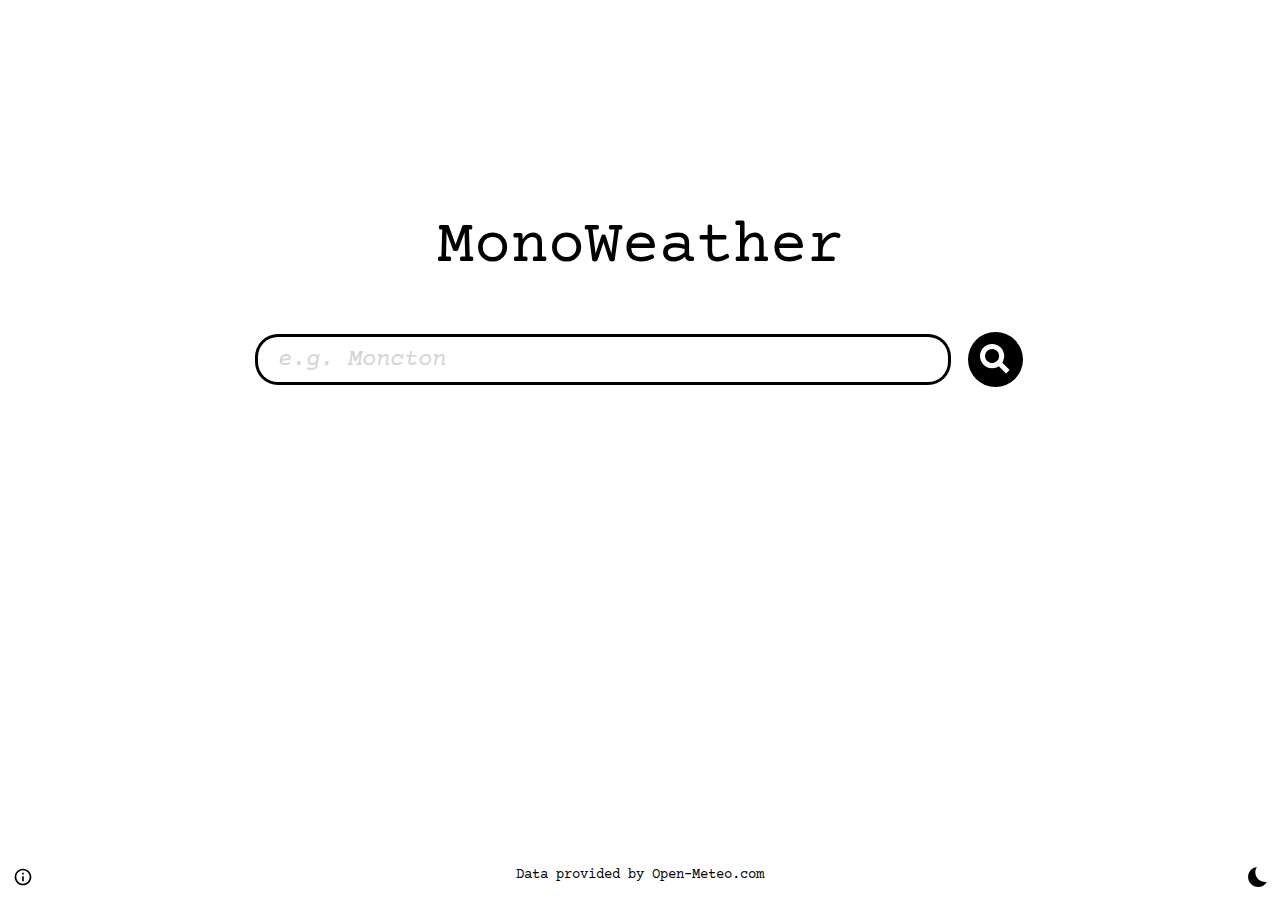
<file: index.html>
<!DOCTYPE html>
<html lang="en">

<head>
  <meta charset="UTF-8" />
  <meta http-equiv="X-UA-Compatible" content="IE=edge" />
  <meta name="viewport" content="width=device-width, initial-scale=1.0" />
  <link rel="icon" href="images/Favicon5.svg" media="(prefers-color-scheme: dark)" />
  <link rel="icon" href="images/Cloudy.svg" media="(prefers-color-scheme: light)" />
  <link rel="stylesheet" href="style.css" />
  <title>MonoWeather</title>
</head>

<body>
  <div class="search-wrapper">
    <p class="title">MonoWeather</p>
    <div class="search-container">
      <input type="text" class="search-bar" placeholder="e.g. Moncton" />
      <button class="search-btn"></button>
      <div id="loading-bar-spinner" class="spinner">
        <div class="spinner-icon"></div>
      </div>
    </div>
    <div class="search-results">
      <ul class="search-result-list"></ul>
    </div>
  </div>
  <main>
    <div class="nav-bar">
      <button class="current-btn selected">Current</button>
      <button class="hourly-btn">Hourly</button>
      <button class="daily-btn">Daily</button>
      <button class="cancel-btn">Search</button>
    </div>
    <div class="current-view">
      <div class="info-container">
        <p class="txt-location"><strong>Moncton Weather</strong></p>
        <p class="txt-latitude">Latitude: 46.09</p>
        <p class="txt-longitude">Longitude: -64.80</p>
        <p class="txt-wind">Wind: 15 KM/H</p>
      </div>
      <div class="weather-container">
        <div class="weather-img"></div>
        <p class="txt-temperature">1°C</p>
        <p class="txt-condition">Snow</p>
      </div>
    </div>
    <div class="hourly-view">
      <div class="title-item">
        <p class="hourly-title"></p>
      </div>
      <div class="hourly-table"></div>
    </div>
    <div class="daily-view">
      <p class="daily-title"></p>
      <div class="daily-grid-view"></div>
    </div>
  </main>
  <footer>
    <p class="info-popup">
      A simple weather app inspired by typewriters and <br />
      early computers using monospaced fonts.
    </p>
    <div class="filler info-btn"></div>
    <p>
      <a href="https://open-meteo.com/en" target="_blank">Data provided by Open-Meteo.com</a>
    </p>
    <button class="dark-mode-btn"></button>
    <button class="light-mode-btn"></button>
  </footer>
</body>
<script src="script.js"></script>

</html>
</file>
<file: style.css>
@import url('https://fonts.googleapis.com/css2?family=Courier+Prime:wght@400;700&display=swap');

:root {
    --white: #fff;
    --black: #000;
}

* {
    box-sizing: border-box;
    margin: 0;
}

body {
    font-family: 'Courier Prime', monospace;
    height: 100vh;
    transition: filter ease-in-out 900ms;
    /* background-image: url(images/paper_old_texture.jpg);
    background-size: cover;
    background-repeat: no-repeat;
    background-position: center; */
}

main {
    display: none;
    background-color: #fff;
    height: 100vh;
}

.nav-bar {
    display: flex;
    justify-content: flex-end;
    padding: 1%;
    /* border-bottom: thin solid #000; */
    gap: 15px;
}

button {
    background: none;
    border: none;
    background-color: #fff;
    font-family: 'Courier Prime', monospace;
    padding: 3px;
    padding-top: 4px;
    transition: background-color ease-in-out 200ms, color 250ms;
}

.selected {
    background-color: #000;
    color: #fff;
}

.nav-bar button:hover {
    cursor: pointer;
    background-color: #000;
    color: #fff;
}

.info-container {
    display: flex;
    flex-direction: column;
    /* background-color: red; */
    font-size: 22px;
    padding-top: 1%;
    padding-left: 3%;
}

.info-container p {
    margin-bottom: 0.8%;
}

.weather-container {
    display: flex;
    flex-direction: column;
    align-items: center;
    /* background-color: aquamarine; */
}

.weather-img {
    width: 210px;
    height: 210px;
    background-image: url(images/Snow.svg);
    background-repeat: no-repeat;
    background-size: contain;
    background-position: center;
    margin-bottom: 2%;
}

.weather-img-hourly {
    width: 30px;
    height: 30px;
    background-image: url(images/Snow.svg);
    background-repeat: no-repeat;
    background-size: contain;
    background-position: center;
    margin-bottom: 2%;
}

.txt-temperature {
    font-size: 84px;
    letter-spacing: -8px;
}

.txt-condition {
    font-size: 50px;
}

footer {
    display: flex;
    justify-content: space-between;
    position: fixed;
    background-color: white;
    text-align: center;
    font-size: 14px;
    width: 100vw;
    left: 0;
    bottom: 0;
    padding: 1%;
}

footer a {
    text-decoration: none;
    color: #000;
}

footer button:hover {
    cursor: pointer;
}

.filler {
    height: 20px;
    width: 20px;
    background-image: url(images/info_black_48dp.svg);
    background-repeat: no-repeat;
    background-size: contain;
    background-position: center;
}

.info-popup {
    display: none;
    position: absolute;
    left: 50px;
    bottom: 50px;
    text-align: left;
}

.dark-mode-btn {
    height: 20px;
    width: 20px;
    background-image: url(images/Night_Mode.svg);
    background-repeat: no-repeat;
    background-size: contain;
    background-position: center;
    transform-origin: bottom right;
}

.light-mode-btn {
    display: none;
    height: 20px;
    width: 20px;
    background-image: url(images/Sun.svg);
    background-repeat: no-repeat;
    background-size: contain;
    background-position: center;
}

/* Search page */
.search-wrapper {
    position: absolute;
    display: flex;
    flex-direction: column;
    align-items: center;
    justify-content: center;
    background-color: #fff;
    gap: 50px;
    height: 100vh;
    width: 100vw;
    top: 0;
    left: 0;
    transition: top ease-in-out 500ms;
}

.title {
    font-size: 62px;
}

.search-container {
    display: flex;
    align-items: center;
    gap: 20px;
}

.search-bar {
    background-color: transparent;
    color: #000;
    border: none;
    border-radius: 20px;
    height: 45px;
    width: 690px;
    outline: none;
    font-size: 24px;
    padding-left: 20px;
    font-family: 'Courier Prime', monospace;
    box-shadow: 0px 0px 0px 3px #000;
}

.search-bar::placeholder {
    font-style: italic;
    color: #d4d4d4;
}

.search-btn {
    height: 55px;
    width: 55px;
    border-radius: 50%;
    border: none;
    background-color: #000;
    background-image: url(images/search.svg);
    background-repeat: no-repeat;
    background-position: center;
    background-size: 55%;
    /* filter: invert(); */
}

.search-btn:hover {
    cursor: pointer;
}

.search-btn:active {
    scale: 0.95;
}

.search-results {
    /* background-color: aqua; */
    overflow: scroll;
    height: 250px;
    width: 660px;
    margin-right: 60px;
}

.search-results::-webkit-scrollbar {
    background: none;
    width: 6px;
}

.search-results::-webkit-scrollbar-thumb {
    background-color: #000;
    border-radius: 5px;
}

ul {
    list-style: none;
    padding: 0;
}

li {
    width: fit-content;
    margin-bottom: 1%;
    border-bottom: thin solid #fff;
}

li:hover {
    cursor: pointer;
    border-bottom: thin solid #000;
}

#loading-bar-spinner.spinner {
    display: none;
    left: 50%;
    margin-left: -20px;
    top: 50%;
    margin-top: -20px;
    position: absolute;
    z-index: 19 !important;
    animation: loading-bar-spinner 400ms linear infinite;
}

#loading-bar-spinner.spinner .spinner-icon {
    width: 40px;
    height: 40px;
    border: solid 4px transparent;
    border-top-color: #000 !important;
    border-left-color: #000 !important;
    border-radius: 50%;
}

@keyframes loading-bar-spinner {
    0% {
        transform: rotate(0deg);
        transform: rotate(0deg);
    }

    100% {
        transform: rotate(360deg);
        transform: rotate(360deg);
    }
}

/* Hourly weather page */
.hourly-view {
    display: none;
    justify-content: center;
    align-items: center;
    padding-top: 3%;
    font-size: 24px;
}

.hourly-table {
    display: flex;
    flex-direction: column;
    border: solid 2px #000;
    border-radius: 10px;
    max-height: 70vh;
    width: 35vw;
    padding-left: 6px;
    overflow-y: scroll;
}

.hourly-table::-webkit-scrollbar {
    width: 6px;
}

.hourly-table::-webkit-scrollbar-thumb {
    background-color: #000000;
    border-radius: 5px;
}

.table-item {
    display: flex;
    justify-content: space-between;
    border-top: solid 2px #000;
    padding: 4%;
    font-weight: normal;
    align-items: center;
    background-color: #fff;
    filter: invert(0);
    transition: filter ease-in-out 100ms;
}

.table-item:hover {
    filter: invert(1);
}

.title-item {
    font-size: 26px;
    width: 35vw;
    padding-bottom: 0.5em;
    padding-left: 0.25em;
}

.hourly-weather-info {
    display: flex;
    align-items: center;
    gap: 1em;
}

/* Daily Weather View */
.daily-view {
    display: none;
    flex-direction: column;
    padding: 4%;
}

.daily-title {
    font-size: 28px;
    margin-bottom: 2%;
}

.daily-grid-view {
    display: grid;
    gap: 1.5em;
    grid-template-columns: repeat(auto-fill, 200px);
}

.daily-card {
    display: flex;
    flex-direction: column;
    align-items: center;
    width: 200px;
    height: 325px;
    background-color: #fff;
    border: solid 2px #000;
    border-radius: 10px;
    padding: 10%;
    gap: 0.5em;
    scale: 1;
    transition: scale ease-in-out 50ms;
}

.daily-card:hover {
    scale: 1.025;
    box-shadow: rgba(100, 100, 111, 0.2) 0px 7px 29px 0px;
}

.lbl-day {
    font-size: 30px;
}

.weather-icon {
    height: 90px;
    width: 90px;
    background-image: url(images/Partly_Cloudy.svg);
    background-position: center;
    background-repeat: no-repeat;
    background-size: contain;
}

.hi-temp,
.low-temp {
    font-size: 30px;
}

.low-temp {
    color: #828282;
}
</file>
